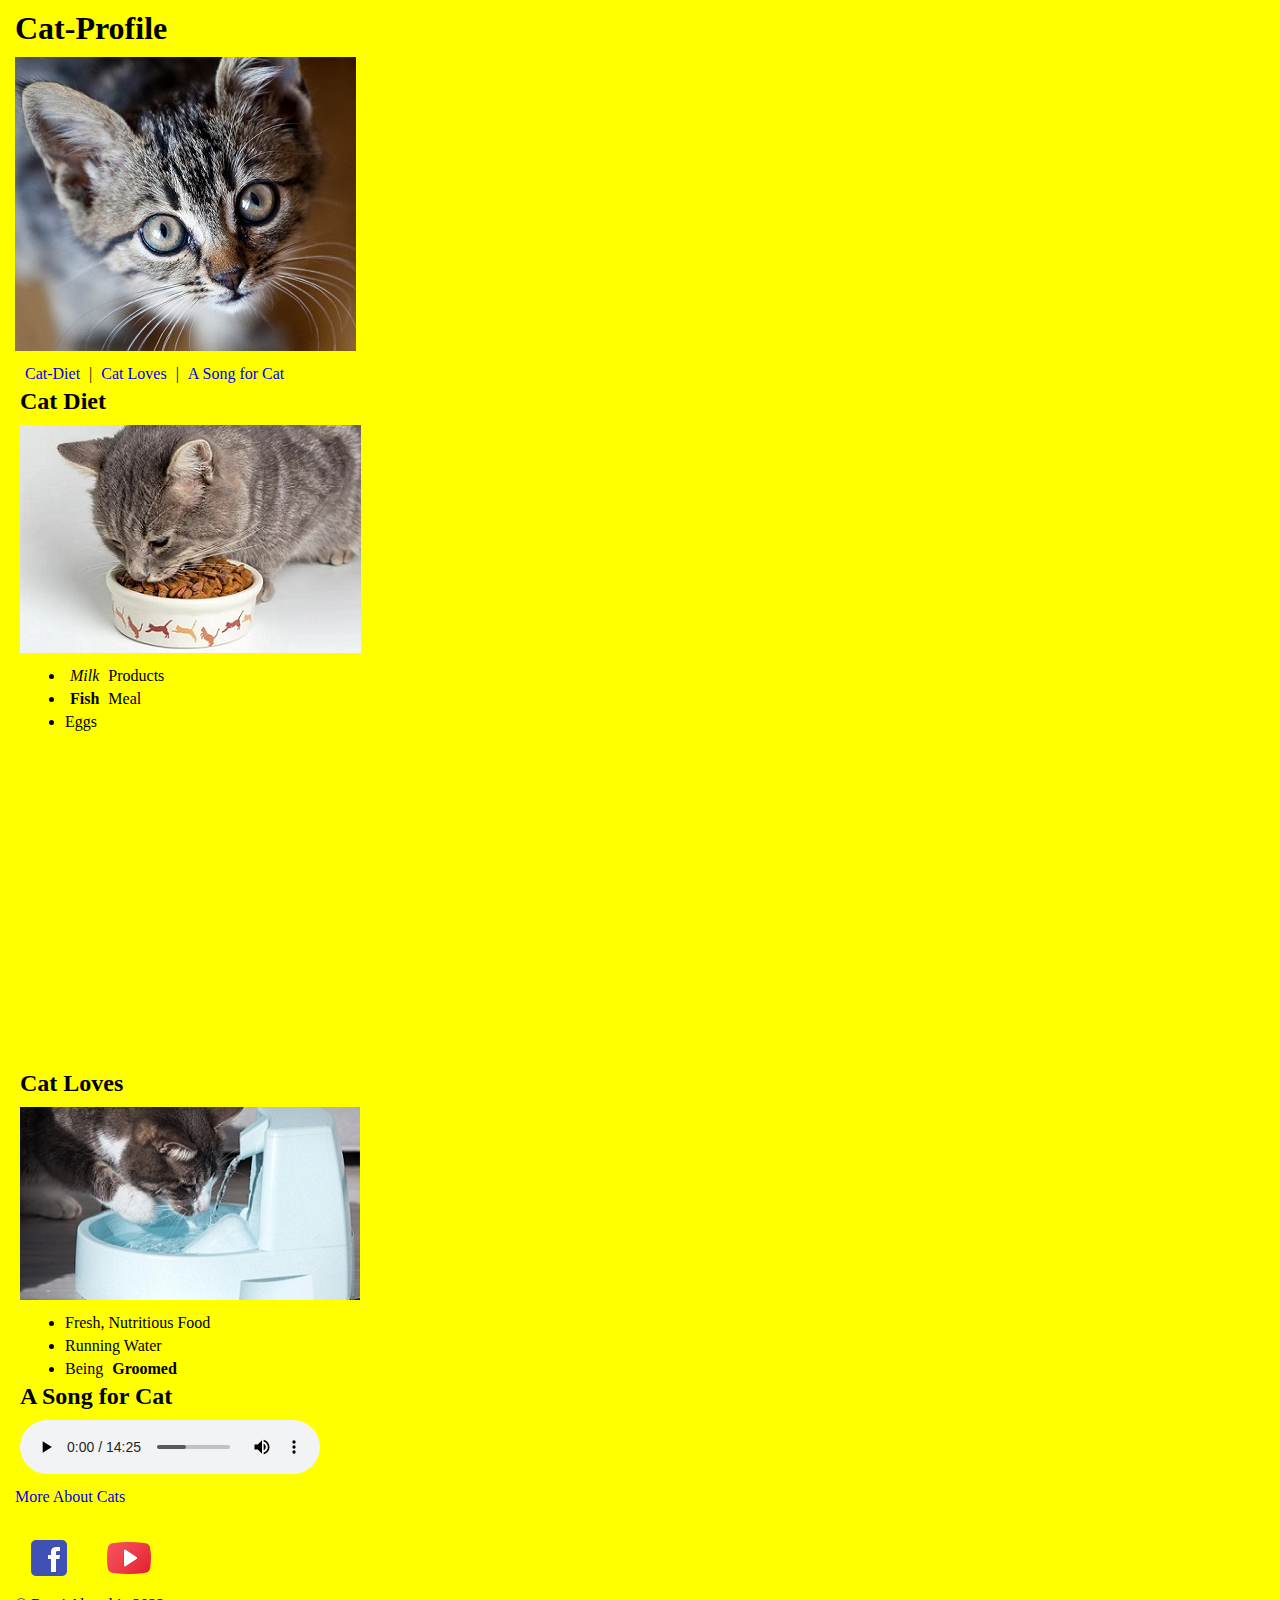
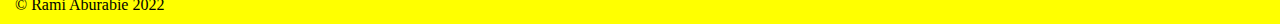
<file: 1. Web Development Fundamentals/1. Profile/index.html>
<!DOCTYPE html>
<html lang="en">
  <head>
    <meta charset="UTF-8" />
    <meta http-equiv="X-UA-Compatible" content="IE=edge" />
    <meta name="viewport" content="width=device-width, initial-scale=1.0" />
    <link rel="stylesheet" href="styles.css">
    <title>Cat-Profile</title>
  </head>
  <body style="background-color: yellow">
    <h1>Cat-Profile</h1>
    <img src="./images/cat.jpg" alt="image" />

    <!-- 1st section-->
    <section id="cat-diet">
      <nav>
        <a href="#cat-diet">Cat-Diet</a> | <a href="#cat-loves">Cat Loves</a> |
        <a href="#song">A Song for Cat</a>
      </nav>
      <h2>Cat Diet</h2>
      <img src="./images/cat-eating.jpg" alt="Cat-Water-Fountain" />
      <ul>
        <li><em>Milk</em> Products</li>
        <li><strong>Fish</strong> Meal</li>
        <li>Eggs</li>
      </ul>
      <iframe
        width="560"
        height="315"
        src="https://www.youtube.com/embed/GbWpNxsDbvM"
        title="YouTube video player"
        frameborder="0"
        allow="accelerometer; autoplay; clipboard-write; encrypted-media; gyroscope; picture-in-picture"
        allowfullscreen
      ></iframe>
    </section>

    <!-- 2nd section-->
    <section id="cat-loves">
      <h2>Cat Loves</h2>
      <img src="./images/Cat-Water-Fountain.jpg" alt="Cat-Water-Fountain" />
      <ul>
        <li>Fresh, Nutritious Food</li>
        <li>Running Water</li>
        <li>Being <strong> Groomed</strong></li>
      </ul>
    </section>

    <!-- 3rd section -->
    <section id="song">
      <h2>A Song for Cat</h2>
      <audio controls loop>
        <source src="./audio/Haydn_Cello_Concerto.mp3" type="audio/mp3" />
        <source src="./audio/Haydn_Cello_Concerto.ogg" type="audio/ogg" />
        <source
          src="http://www.hochmuth.com/mp3/Haydn_Cello_Concerto_D-1.mp3"
          type="audio/mp3"
        />
        Your browser does not support HTML5 audio. Here is
        <a href="./mp3s/Haydn_Cello_Concerto.mp3">a link to the audio</a>
        instead.
      </audio>
    </section>

    <a href="https://en.wikipedia.org/wiki/Cat">More About Cats</a>
    <br />
    <br />

    <!-- 4th section -->
    <section>
      <a href="http://facebook.com" target="_blank" rel="noopener noreferrer">
        <img src="./images/facebook.png" alt="facebook_icon" /> </a
      >&nbsp;
      <a href="http://youtube.com" target="_blank" rel="noopener noreferrer">
        <img src="./images/youtube.png" alt="youtube_icon" /> </a
      >&nbsp;
    </section>

    <footer>&copy; Rami Aburabie 2022</footer>
  </body>
</html>
</file>
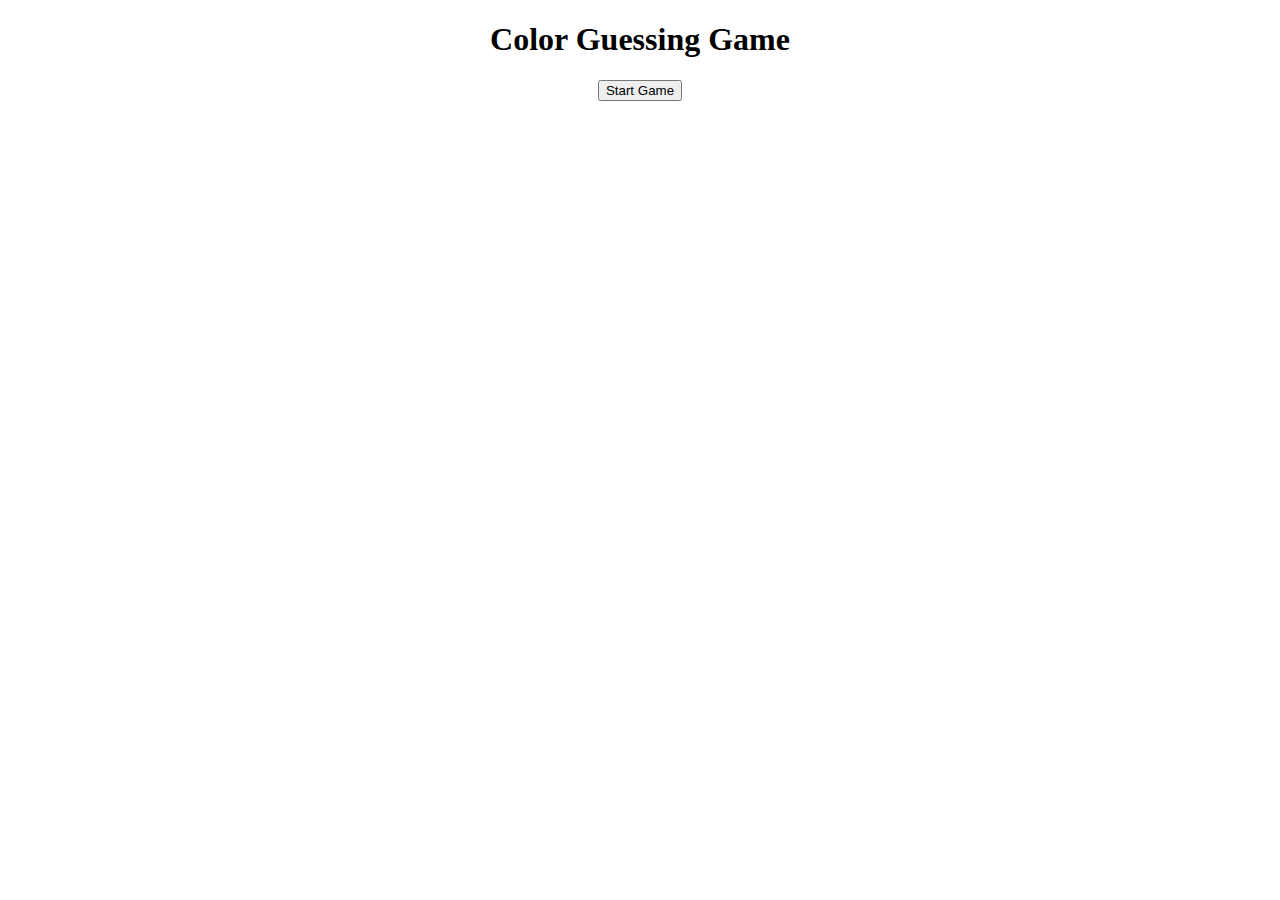
<file: 1. Web Development Fundamentals/3. Color Guessing Game/index.html>
<!DOCTYPE html>
<html lang="en">
  <head>
    <meta charset="UTF-8" />
    <meta http-equiv="X-UA-Compatible" content="IE=edge" />
    <meta name="viewport" content="width=device-width, initial-scale=1.0" />
    <title>Color Guess Game</title>

    <style>
      body {
        margin: 0;
        padding: 0;
        text-align: center;
      }
    </style>
  </head>
  <body>
    <h1>Color Guessing Game</h1>
    <button type="button" onclick="runGame()">Start Game</button>
    <!-- <video width="100%" height="100%" autoplay loop>
      <source src="./Colored_Pencil.mp4" type="video/mp4" />
      Your browser does not support the video tag.
    </video> -->

    <script>
      // Defining the 10 colors to choose from
      const COLORS_ARRAY = [
        "blue",
        "cyan",
        "gold",
        "gray",
        "green",
        "magenta",
        "orange",
        "red",
        "white",
        "yellow",
      ];
      // sort the colors alphabetically
      COLORS_ARRAY[2] = "silver";
      COLORS_ARRAY.sort();

      //   Defining the 1st function runGame()
      function runGame() {
        // Initializing variables
        let guess = "";
        let correct = false;
        let numTries = 0;
        document.body.style.background = "white";

        // The PC will choose one of the 10 colors
        const targetIndex = Math.floor(Math.random() * 10);
        let target = COLORS_ARRAY[targetIndex];
        console.log(target);

        // a loop so the user will guess the correct color
        do {
          let guess = prompt(
            "I'm thinking of one of these colors:\n\n" +
              COLORS_ARRAY.join(" | ") +
              "\n\nWhat color am I thinking of?\n"
          );

          //   if the user hits cancel, it will exit the game
          if (guess === null) {
            alert("The game was ended by you");
            return;
          }

          correct = checkGuess(guess.toLocaleLowerCase(), target, numTries);
          numTries++;
        } while (!correct);

        // alert congratulation the use guess the correct color
        // and change the color of the document body to the correct one
        alert(
          "congratulations!\n" + "you guessed it from " + numTries + " times"
        );
        document.body.style.background = target;
      }

      //   Defining the 2nd function checkGame(guess, target)
      function checkGuess(guess, target, numTries) {
        let correct = false;
        const sorryMsg = "Sorry your guess is not correct "; // Sorry Message
        const tryMsg = "Please try again\n"; // Try Again Message
        numTries++;
        // checks if the guessed color is one the the following:
        // 1. the guess is not recognized
        // 2. the guess is alphabetically is greater than the target color
        // 3. the guess is alphabetically is less than target color
        // 4. if none of these cases this means that the guess is correct

        if (!COLORS_ARRAY.includes(guess)) {
          alert(
            "Sorry this color not recognized\n" +
              "you have tried " +
              numTries +
              " times\n" +
              tryMsg
          );
        } else if (guess > target) {
          alert(
            sorryMsg +
              "and is alphabetically higher than target color\n" +
              "you have tried " +
              numTries +
              " times\n" +
              tryMsg
          );
        } else if (guess < target) {
          alert(
            sorryMsg +
              "and is alphabetically lower than target color\n" +
              "you have tried " +
              numTries +
              " times\n" +
              tryMsg
          );
        } else {
          correct = true;
        }
        return correct;
      }
    </script>
  </body>
</html>
</file>
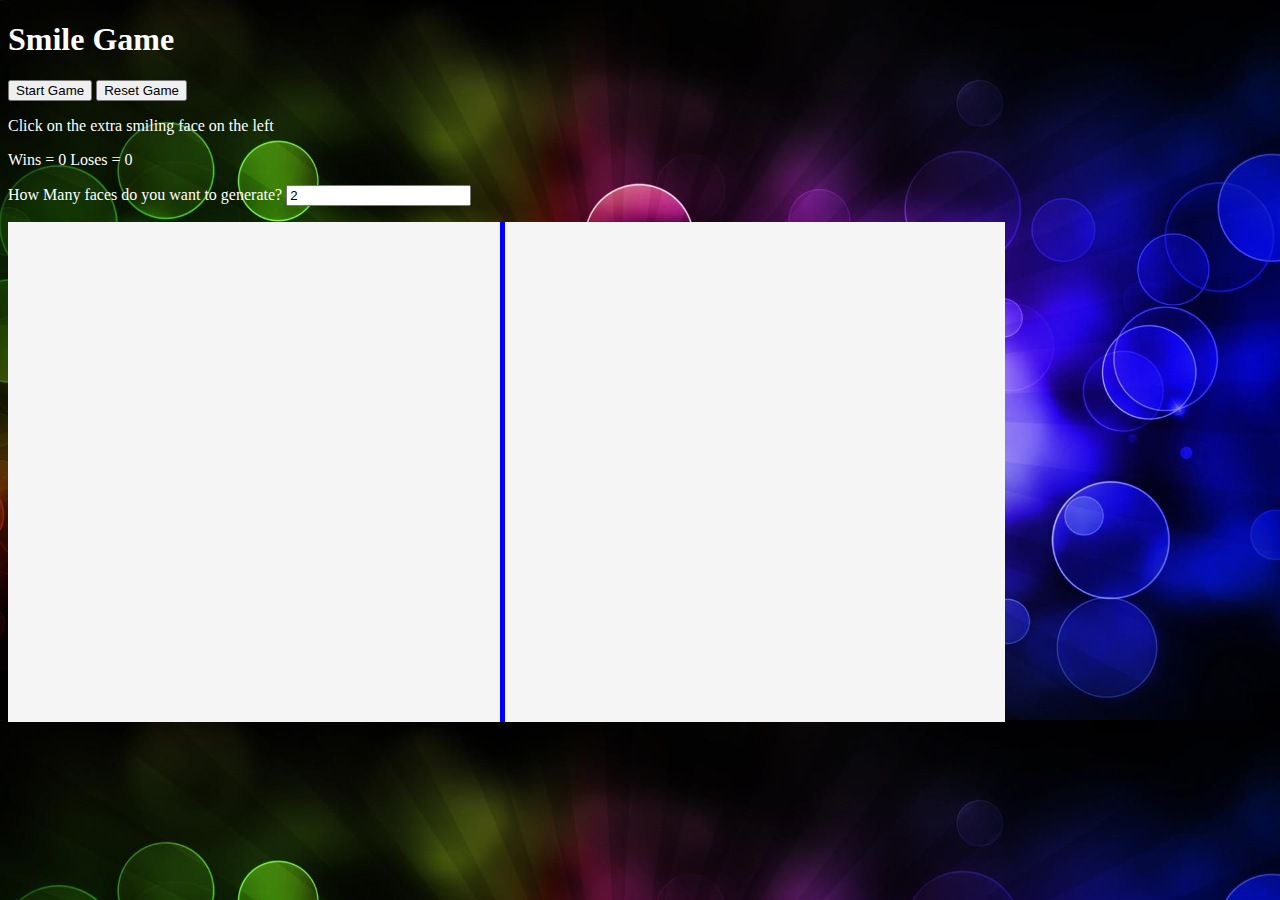
<file: 1. Web Development Fundamentals/4. Matching Game/index.html>
<!DOCTYPE html>
<html lang="en">
  <head>
    <meta charset="UTF-8" />
    <meta http-equiv="X-UA-Compatible" content="IE=edge" />
    <meta name="viewport" content="width=device-width, initial-scale=1.0" />
    <link rel="stylesheet" href="style.css" />
    <link rel="icon" href="./images/smile.ico" type="image/x-icon" />
    <title>Matching Game</title>
  </head>
  <body>
    <h1>Smile Game</h1>
    <!-- Button to start the game -->
    <button
      type="button"
      id="btn1"
      onclick="setNumberOfFaces();generateFaces()"
    >
      Start Game
    </button>
    <button type-="button" id="btn2" onclick="reset()">Reset Game</button>
    <p>Click on the extra smiling face on the left</p>
    Wins = <span id="wins"> </span> Loses = <span id="loses"> </span>

    <p>
      How Many faces do you want to generate?
      <input type="number" name="faces" id="faces" min="2" value="2" />
    </p>

    <!-- Main board game that consists of two divs -->
    <main id="board">
      <div id="leftSide"></div>
      <div id="rightSide"></div>
    </main>

    <!-- The javascript part describing the game logic -->
    <script>
      // Defining the variables
      let numberOfFaces = 0;
      let faces = 0;
      let theLeftSide = document.getElementById("leftSide");
      let theRightSide = document.getElementById("rightSide");
      let winScore = 0;
      let loseScore = 0;
      document.getElementById("wins").innerHTML = winScore;
      document.getElementById("loses").innerHTML = loseScore;
      let audio = new Audio("./audio/background-music.mp3");

      //   set number of faces
      function setNumberOfFaces() {
        faces = parseInt(document.getElementById("faces").value);
        numberOfFaces = faces;
        audio.play();
      }

      //   1st function generateFaces
      function generateFaces() {
        document.getElementById("btn1").disabled = true;
        document.getElementById("btn2").disabled = true;

        for (i = 1; i <= numberOfFaces; i++) {
          // random numbers to generate

          let randomTop = Math.floor(Math.random() * 400);
          let randomLeft = Math.floor(Math.random() * 400);
          let face = document.createElement("img");

          face.src = "./images/smile.png";
          face.style.top = randomTop + "px";
          face.style.left = randomLeft + "px";
          face.style.width = "100px";
          theLeftSide.appendChild(face);
        }

        let leftSideImages = theLeftSide.cloneNode(true);
        leftSideImages.removeChild(leftSideImages.lastChild);
        theRightSide.appendChild(leftSideImages);
        theLeftSide.lastChild.addEventListener("click", nextLevel);
        document.getElementById("board").addEventListener("click", gameOver);
      }

      //   2nd function nextLevel
      function nextLevel(clickEvent) {
        clickEvent.stopPropagation();
        winScore++;
        document.getElementById("wins").innerHTML = winScore;

        while (theLeftSide.firstChild) {
          theLeftSide.removeChild(theLeftSide.firstChild);
        }
        while (theRightSide.firstChild) {
          theRightSide.removeChild(theRightSide.firstChild);
        }

        numberOfFaces += faces;
        generateFaces();
        let audio = new Audio("./audio/win.mp3");
        audio.play();
      }

      //   3rd function gameOver
      function gameOver() {
        loseScore++;
        document.getElementById("loses").innerHTML = loseScore;

        let audio = new Audio("./audio/loose.mp3");
        audio.play();
        alert("you loose!");
        theLeftSide.lastChild.removeEventListener("click", nextLevel);
        document.getElementById("board").removeEventListener("click", gameOver);
        document.getElementById("btn1").disabled = false;
        document.getElementById("btn2").disabled = false;
        theLeftSide.innerHTML = "";
        theRightSide.innerHTML = "";
        numberOfFaces = faces;
      }

      function reset() {
        winScore = 0;
        loseScore = 0;
        document.getElementById("wins").innerHTML = winScore;
        document.getElementById("loses").innerHTML = loseScore;
      }
    </script>
  </body>
</html>
</file>
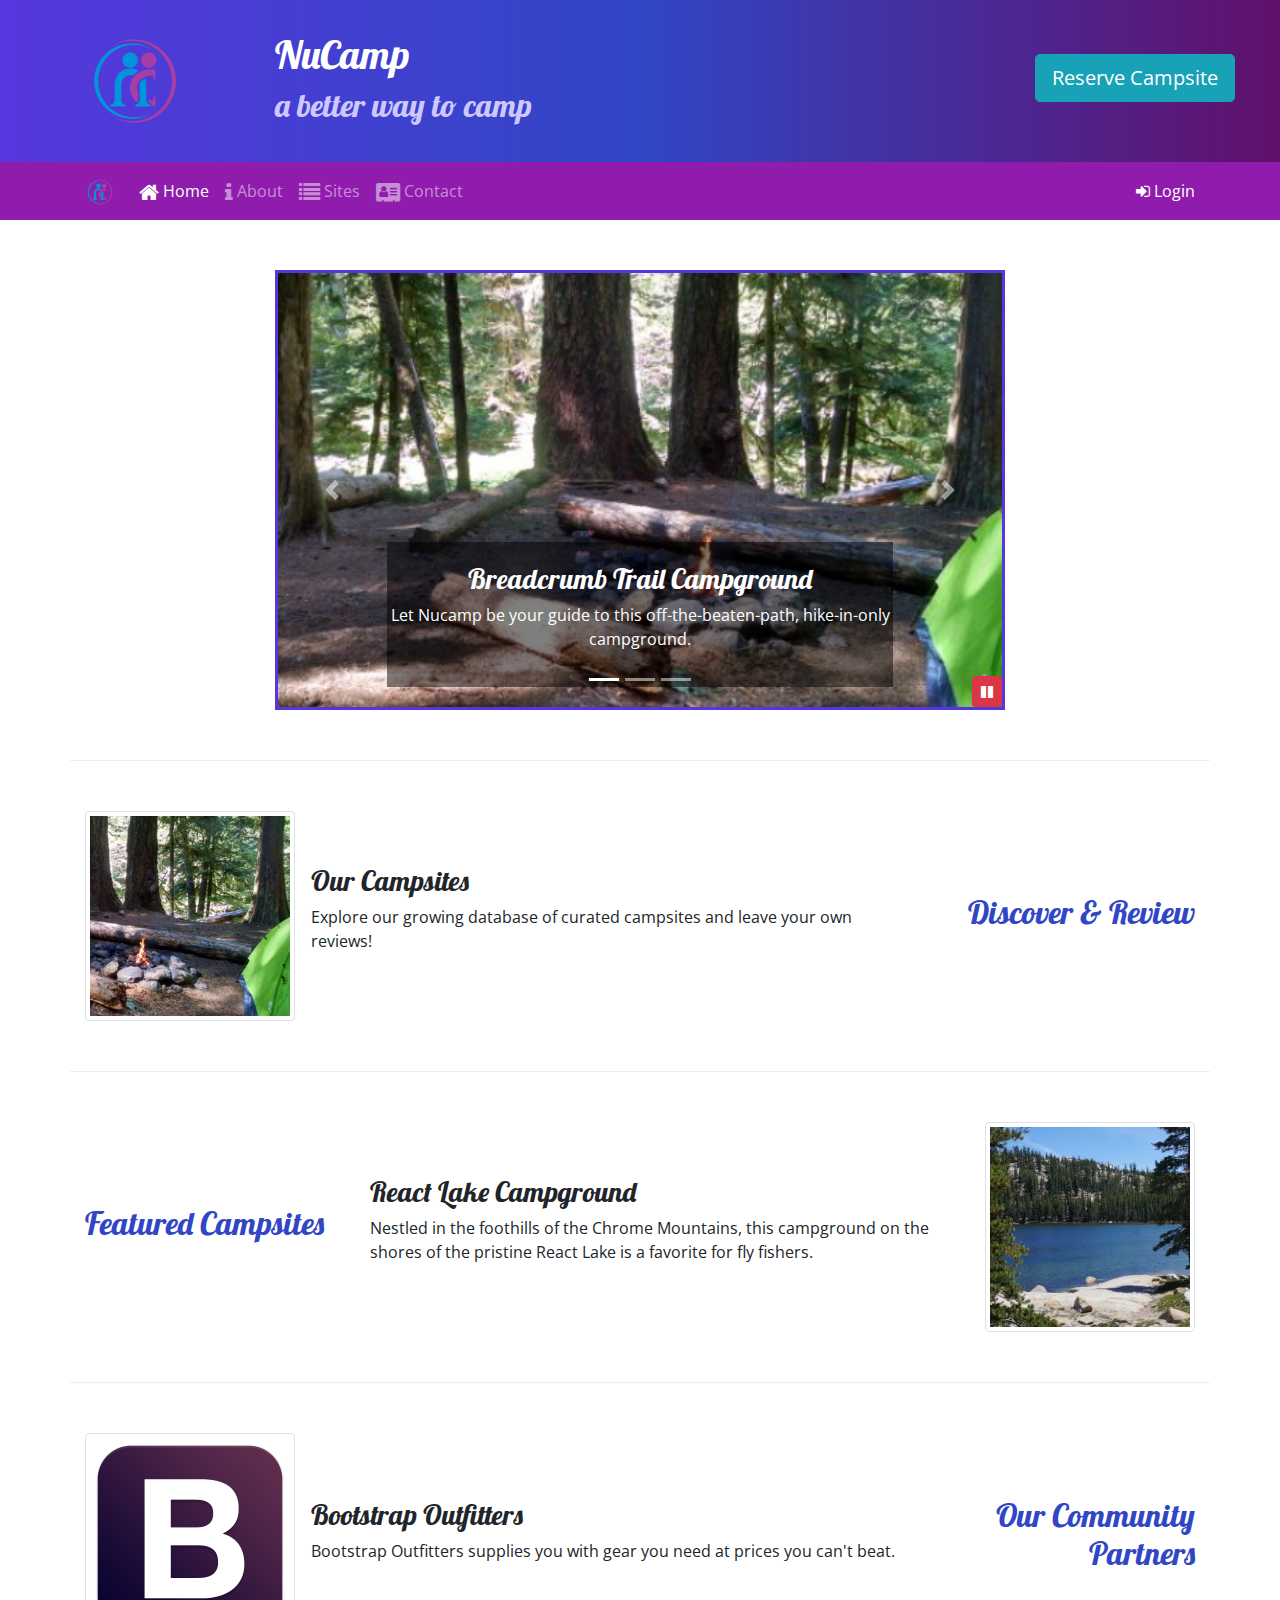
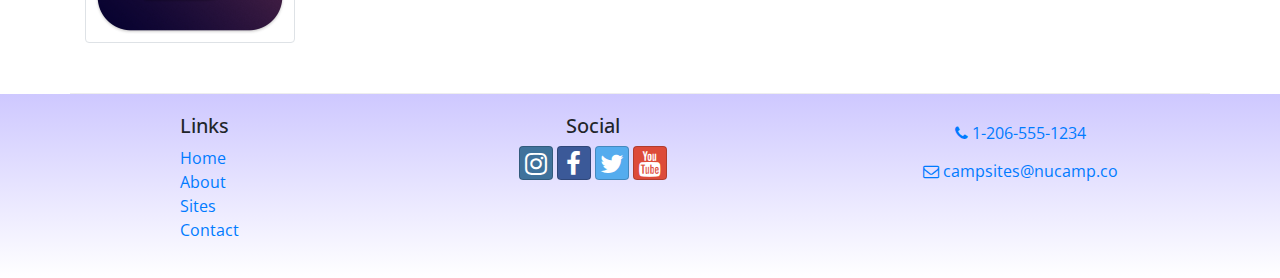
<file: 1. Web Development Fundamentals/5. Nucamp Site/index.html>
<!DOCTYPE html>
<html lang="en">
  <head>
    <meta charset="utf-8" />
    <meta name="viewport" content="width=device-width,initial-scale=1" />
    <link rel="stylesheet" href="css/main.css" />
    <link
      rel="stylesheet"
      href="https://fonts.googleapis.com/css?family=Lobster|Open+Sans"
    />
    <title>NuCamp: A Better Way To Camp</title>
  </head>
  <body>
    <header class="jumbotron jumbotron-fluid">
      <div class="container">
        <div class="row">
          <div class="col-4 col-sm-3 col-md-2 align-self-center">
            <img src="img/logo.png" class="img-fluid" />
          </div>
          <div class="col">
            <h1>NuCamp</h1>
            <h2>a better way to camp</h2>
          </div>
          <div class="col-md-4 col-xl-2 mt-4">
            <a
              id="reserveButton"
              role="button"
              class="btn btn-lg btn-info text-nowrap"
              >Reserve Campsite</a
            >
          </div>
        </div>
      </div>
    </header>
    <div id="reserveModal" class="modal fade" role="dialog">
      <div class="modal-dialog modal-lg" role="document">
        <div class="modal-content">
          <div class="modal-header">
            <h3 class="modal-title">Reserve a Campsite</h3>
            <button type="button" class="close" data-dismiss="modal">
              &times;
            </button>
          </div>
          <div class="modal-body">
            <div class="container-fluid">
              <form>
                <div class="form-group row">
                  <label for="numCampers" class="col-sm-6 col-form-label"
                    >Number of Campers</label
                  >
                  <div class="col">
                    <select
                      name="numCampers"
                      id="numCampers"
                      class="form-control"
                    >
                      <option selected="selected">Select...</option>
                      <option value="1">1</option>
                      <option value="2">2</option>
                      <option value="3">3</option>
                      <option value="4">4</option>
                      <option value="5">5</option>
                      <option value="6">6</option>
                    </select>
                  </div>
                </div>
                <div class="form-group row">
                  <label for="date" class="col-sm-6 col-form-label">Date</label>
                  <div class="col">
                    <input
                      type="date"
                      class="form-control"
                      id="date"
                      name="date"
                      placeholder="Date"
                    />
                  </div>
                </div>
                <div class="form-group row">
                  <label class="col-sm-6 col-form-label">Campsite Type</label>
                  <div
                    class="col-2 btn-group btn-group-toggle"
                    data-toggle="buttons"
                  >
                    <label class="btn btn-success active"
                      ><input
                        type="radio"
                        name="siteType"
                        id="siteTent"
                        value="tent"
                        autocomplete="off"
                        checked="checked"
                      />Tent</label
                    >
                    <label class="btn btn-primary"
                      ><input
                        type="radio"
                        name="siteType"
                        id="siteRV"
                        value="RV"
                        autocomplete="off"
                      />RV</label
                    >
                  </div>
                </div>
                <div class="form-group row">
                  <div class="col">
                    <button
                      type="button"
                      class="btn btn-secondary"
                      data-dismiss="modal"
                    >
                      Cancel
                    </button>
                    <button type="submit" class="btn btn-primary">
                      Search
                    </button>
                  </div>
                </div>
              </form>
            </div>
          </div>
        </div>
      </div>
    </div>
    <nav class="navbar navbar-expand-sm navbar-dark sticky-top">
      <div class="container">
        <a class="navbar-brand" href="#"
          ><img src="img/logo.png" height="30" width="30" /></a
        ><button
          class="navbar-toggler"
          type="button"
          data-toggle="collapse"
          data-target="#nucampNavbar"
        >
          <span class="navbar-toggler-icon"></span>
        </button>
        <div class="collapse navbar-collapse" id="nucampNavbar">
          <ul class="navbar-nav">
            <li class="nav-item active">
              <a class="nav-link" href="#"
                ><i class="fa fa-home fa-lg"></i> Home</a
              >
            </li>
            <li class="nav-item">
              <a class="nav-link" href="aboutus.html"
                ><i class="fa fa-info fa-lg"></i> About</a
              >
            </li>
            <li class="nav-item">
              <a class="nav-link" href="#"
                ><i class="fa fa-list fa-lg"></i> Sites</a
              >
            </li>
            <li class="nav-item">
              <a class="nav-link" href="contactus.html"
                ><i class="fa fa-address-card fa-lg"></i> Contact</a
              >
            </li>
          </ul>
          <span class="navbar-text ml-auto"
            ><a role="button" id="loginButton"
              ><i class="fa fa-sign-in"></i> Login</a
            ></span
          >
        </div>
      </div>
    </nav>
    <div id="loginModal" class="modal fade" role="dialog">
      <div class="modal-dialog" role="document">
        <div class="modal-content">
          <div class="modal-header">
            <h3 class="modal-title">Login</h3>
            <button type="button" class="close" data-dismiss="modal">
              &times;
            </button>
          </div>
          <div class="modal-body">
            <div class="container-fluid">
              <form>
                <div class="form-row">
                  <div class="form-group col-12">
                    <label class="sr-only" for="loginEmail"
                      >Email address</label
                    >
                    <input
                      type="email"
                      class="form-control form-control-sm"
                      id="loginEmail"
                      placeholder="Enter email"
                    />
                  </div>
                  <div class="form-group col-12">
                    <label class="sr-only" for="loginPassword">Password</label>
                    <input
                      type="password"
                      class="form-control form-control-sm"
                      id="loginPassword"
                      placeholder="Password"
                    />
                  </div>
                  <div class="col">
                    <div class="form-check">
                      <input class="form-check-input" type="checkbox" />
                      <label class="form-check-label">Remember me</label>
                    </div>
                  </div>
                </div>
                <div class="form-row">
                  <button
                    type="button"
                    class="btn btn-secondary btn-sm ml-auto"
                    data-dismiss="modal"
                  >
                    Cancel
                  </button>
                  <button type="submit" class="btn btn-primary btn-sm ml-1">
                    Sign in
                  </button>
                </div>
              </form>
            </div>
          </div>
        </div>
      </div>
    </div>
    <div class="container">
      <div class="row row-content">
        <div class="col-md-8 mx-auto">
          <div id="homeCarousel" class="carousel slide" data-ride="carousel">
            <ol class="carousel-indicators">
              <li
                data-target="#homeCarousel"
                data-slide-to="0"
                class="active"
              ></li>
              <li data-target="#homeCarousel" data-slide-to="1"></li>
              <li data-target="#homeCarousel" data-slide-to="2"></li>
            </ol>
            <div class="carousel-inner">
              <div class="carousel-item active">
                <img
                  class="d-block w-100"
                  src="img/breadcrumb-trail.jpg"
                  alt="Breadcrumb Trail Campground"
                />
                <div class="carousel-caption">
                  <h3>Breadcrumb Trail Campground</h3>
                  <p class="d-none d-sm-block">
                    Let Nucamp be your guide to this off-the-beaten-path,
                    hike-in-only campground.
                  </p>
                </div>
              </div>
              <div class="carousel-item">
                <img
                  class="d-block w-100"
                  src="img/react-lake.jpg"
                  alt="React Lake Campground"
                />
                <div class="carousel-caption">
                  <h3>React Lake Campground</h3>
                  <p class="d-none d-sm-block">
                    Nestled in the foothills of the Chrome Mountains, this
                    campground on the shores of the pristine React Lake is a
                    favorite for fly fishers.
                  </p>
                </div>
              </div>
              <div class="carousel-item">
                <img
                  class="d-block w-100"
                  src="img/chrome-river.jpg"
                  alt="Chrome River Campground"
                />
                <div class="carousel-caption">
                  <h3>Chrome River Campground</h3>
                  <p class="d-none d-sm-block">
                    Spend a few sunny days and starry nights beneath a canopy of
                    old-growth firs at this enchanting spot by the Chrome River.
                  </p>
                </div>
              </div>
            </div>
            <a
              class="carousel-control-prev"
              href="#homeCarousel"
              role="button"
              data-slide="prev"
              ><span class="carousel-control-prev-icon"></span>
              <span class="sr-only">Previous</span> </a
            ><a
              class="carousel-control-next"
              href="#homeCarousel"
              role="button"
              data-slide="next"
              ><span class="carousel-control-next-icon"></span>
              <span class="sr-only">Next</span> </a
            ><button class="btn btn-danger btn-sm" id="carouselButton">
              <i class="fa fa-pause"></i>
            </button>
          </div>
        </div>
      </div>
      <div class="row row-content align-items-center">
        <div class="col-sm-4 order-sm-last col-md-3">
          <h2 class="text-sm-right">Discover & Review</h2>
        </div>
        <div class="col">
          <div class="media">
            <img
              class="d-flex mr-3 img-thumbnail"
              src="img/breadcrumb-trail-thumb.jpg"
              alt="Breadcrumb Trail"
            />
            <div class="media-body align-self-center">
              <h3>Our Campsites</h3>
              <p class="d-none d-sm-block">
                Explore our growing database of curated campsites and leave your
                own reviews!
              </p>
            </div>
          </div>
        </div>
      </div>
      <div class="row row-content align-items-center">
        <div class="col-sm-4 col-md-3"><h2>Featured Campsites</h2></div>
        <div class="col">
          <div class="media">
            <div class="media-body align-self-center">
              <h3>React Lake Campground</h3>
              <p class="d-none d-sm-block">
                Nestled in the foothills of the Chrome Mountains, this
                campground on the shores of the pristine React Lake is a
                favorite for fly fishers.
              </p>
            </div>
            <img
              class="d-flex ml-3 img-thumbnail"
              src="img/react-lake-thumb.jpg"
              alt="React Lake"
            />
          </div>
        </div>
      </div>
      <div class="row row-content align-items-center">
        <div class="col-sm-4 order-sm-last col-md-3">
          <h2 class="text-sm-right">Our Community Partners</h2>
        </div>
        <div class="col">
          <div class="media">
            <img
              class="d-flex mr-3 img-thumbnail"
              src="img/bootstrap-thumb.png"
              alt="Bootstrap Outfitters"
            />
            <div class="media-body align-self-center">
              <h3>Bootstrap Outfitters</h3>
              <p class="d-none d-sm-block">
                Bootstrap Outfitters supplies you with gear you need at prices
                you can't beat.
              </p>
            </div>
          </div>
        </div>
      </div>
    </div>
    <footer class="site-footer">
      <div class="container">
        <div class="row">
          <div class="col-4 col-sm-2 offset-1">
            <h5>Links</h5>
            <ul class="list-unstyled">
              <li><a href="#">Home</a></li>
              <li><a href="aboutus.html">About</a></li>
              <li><a href="#">Sites</a></li>
              <li><a href="contactus.html">Contact</a></li>
            </ul>
          </div>
          <div class="col-6 col-sm-5 text-center">
            <h5>Social</h5>
            <a
              class="btn btn-social-icon btn-instagram"
              href="http://instagram.com/"
              ><i class="fa fa-instagram"></i
            ></a>
            <a
              class="btn btn-social-icon btn-facebook"
              href="http://facebook.com/"
              ><i class="fa fa-facebook"></i
            ></a>
            <a
              class="btn btn-social-icon btn-twitter"
              href="http://twitter.com/"
              ><i class="fa fa-twitter"></i
            ></a>
            <a class="btn btn-social-icon btn-google" href="http://youtube.com/"
              ><i class="fa fa-youtube"></i
            ></a>
          </div>
          <div class="col-sm-4 text-center">
            <a role="button" class="btn btn-link" href="tel:+12065551234"
              ><i class="fa fa-phone"></i> 1-206-555-1234</a
            ><br /><a
              role="button"
              class="btn btn-link"
              href="mailto:campsites@nucamp.co"
              ><i class="fa fa-envelope-o"></i> campsites@nucamp.co</a
            >
          </div>
        </div>
      </div>
    </footer>
    <script src="js/main.js"></script>
  </body>
</html>
</file>
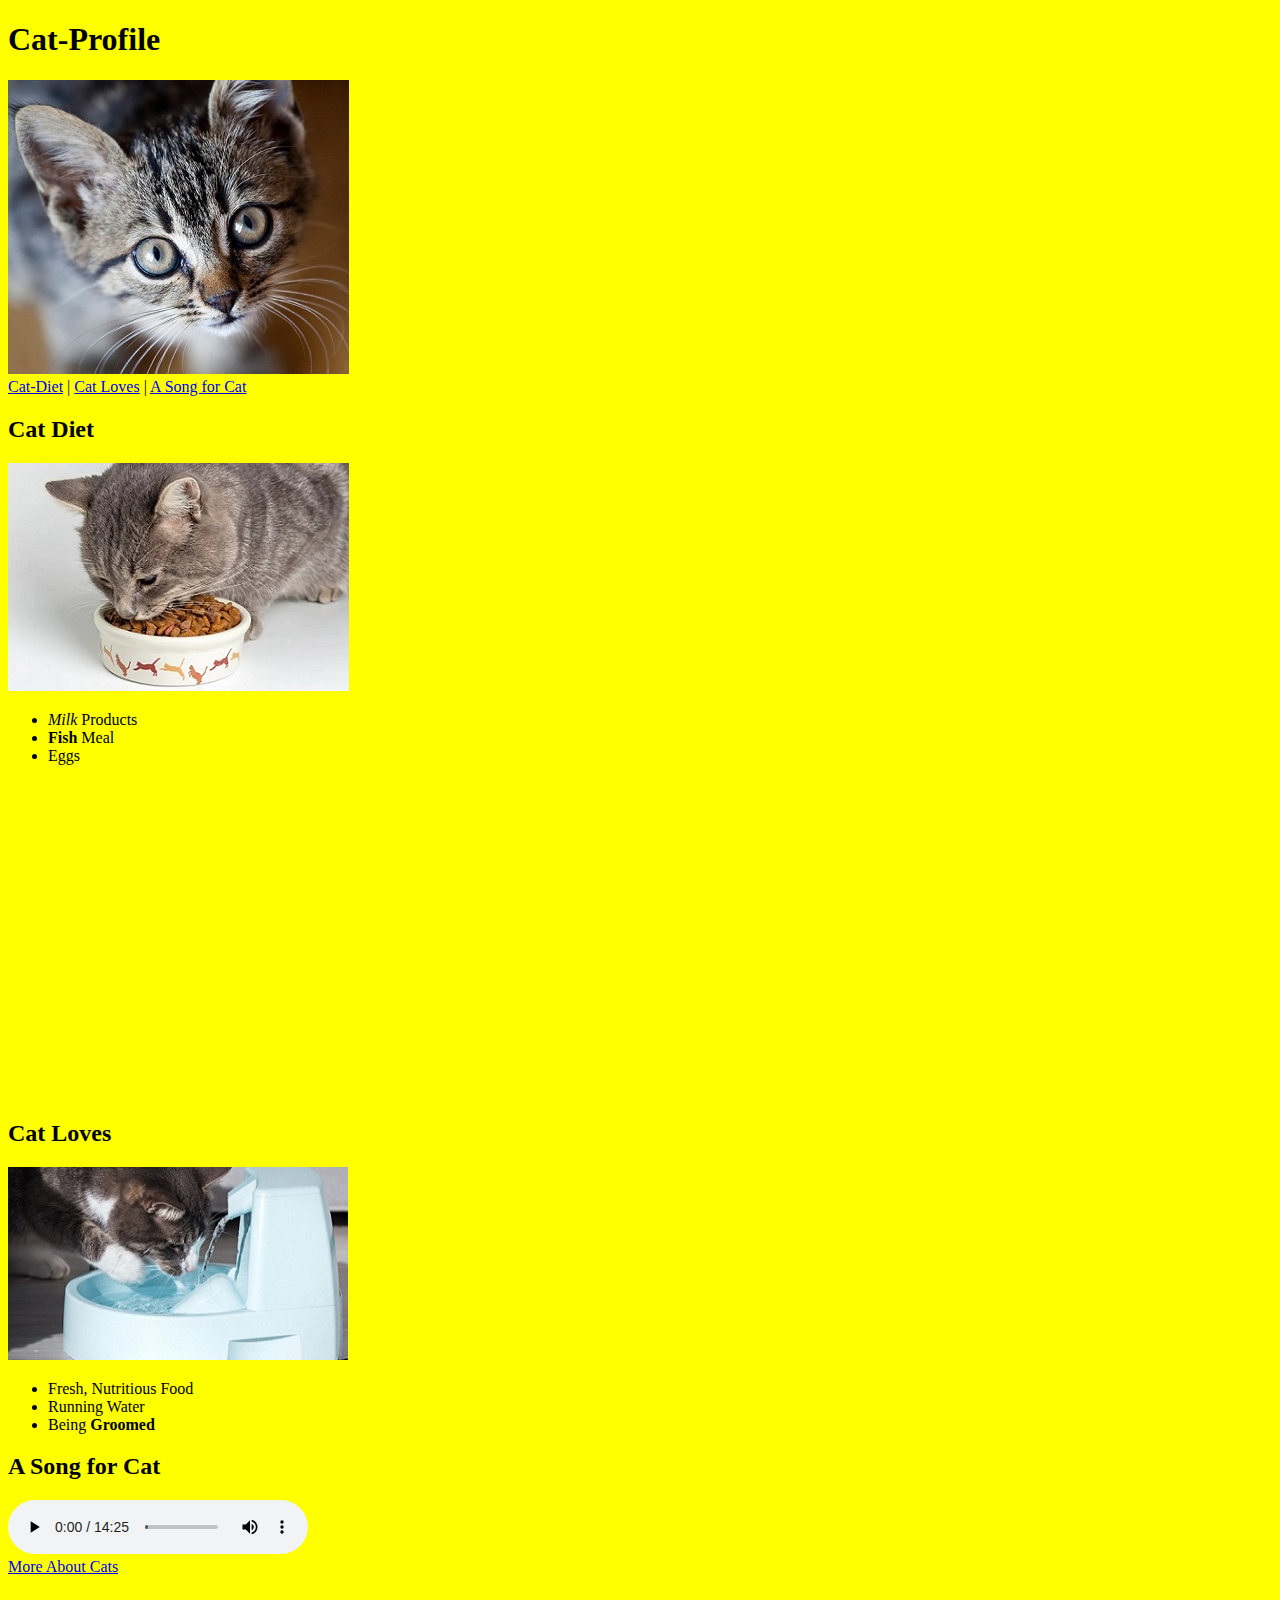
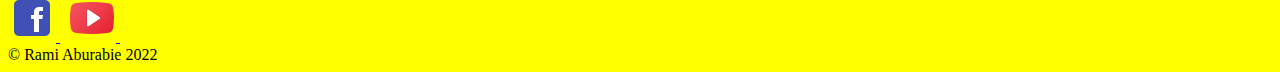
<file: 1. Web Development Fundamentals/1. Profile/profile.html>
<!DOCTYPE html>
<html lang="en">
  <head>
    <meta charset="UTF-8" />
    <meta http-equiv="X-UA-Compatible" content="IE=edge" />
    <meta name="viewport" content="width=device-width, initial-scale=1.0" />
    <title>Cat-Profile</title>
  </head>
  <body style="background-color: yellow">
    <h1>Cat-Profile</h1>
    <img src="./images/cat.jpg" alt="image" />

    <!-- 1st section-->
    <section id="cat-diet">
      <nav>
        <a href="#cat-diet">Cat-Diet</a> | <a href="#cat-loves">Cat Loves</a> |
        <a href="#song">A Song for Cat</a>
      </nav>
      <h2>Cat Diet</h2>
      <img src="./images/cat-eating.jpg" alt="Cat-Water-Fountain" />
      <ul>
        <li><em>Milk</em> Products</li>
        <li><strong>Fish</strong> Meal</li>
        <li>Eggs</li>
      </ul>
      <iframe
        width="560"
        height="315"
        src="https://www.youtube.com/embed/GbWpNxsDbvM"
        title="YouTube video player"
        frameborder="0"
        allow="accelerometer; autoplay; clipboard-write; encrypted-media; gyroscope; picture-in-picture"
        allowfullscreen
      ></iframe>
    </section>

    <!-- 2nd section-->
    <section id="cat-loves">
      <h2>Cat Loves</h2>
      <img src="./images/Cat-Water-Fountain.jpg" alt="Cat-Water-Fountain" />
      <ul>
        <li>Fresh, Nutritious Food</li>
        <li>Running Water</li>
        <li>Being <strong> Groomed</strong></li>
      </ul>
    </section>

    <!-- 3rd section -->
    <section id="song">
      <h2>A Song for Cat</h2>
      <audio controls loop>
        <source src="./audio/Haydn_Cello_Concerto.mp3" type="audio/mp3" />
        <source src="./audio/Haydn_Cello_Concerto.ogg" type="audio/ogg" />
        <source
          src="http://www.hochmuth.com/mp3/Haydn_Cello_Concerto_D-1.mp3"
          type="audio/mp3"
        />
        Your browser does not support HTML5 audio. Here is
        <a href="./mp3s/Haydn_Cello_Concerto.mp3">a link to the audio</a>
        instead.
      </audio>
    </section>

    <a href="https://en.wikipedia.org/wiki/Cat">More About Cats</a>
    <br />
    <br />

    <!-- 4th section -->
    <section>
      <a href="http://facebook.com" target="_blank" rel="noopener noreferrer">
        <img src="./images/facebook.png" alt="facebook_icon" /> </a
      >&nbsp;
      <a href="http://youtube.com" target="_blank" rel="noopener noreferrer">
        <img src="./images/youtube.png" alt="youtube_icon" /> </a
      >&nbsp;
    </section>

    <footer>&copy; Rami Aburabie 2022</footer>
  </body>
</html>
</file>
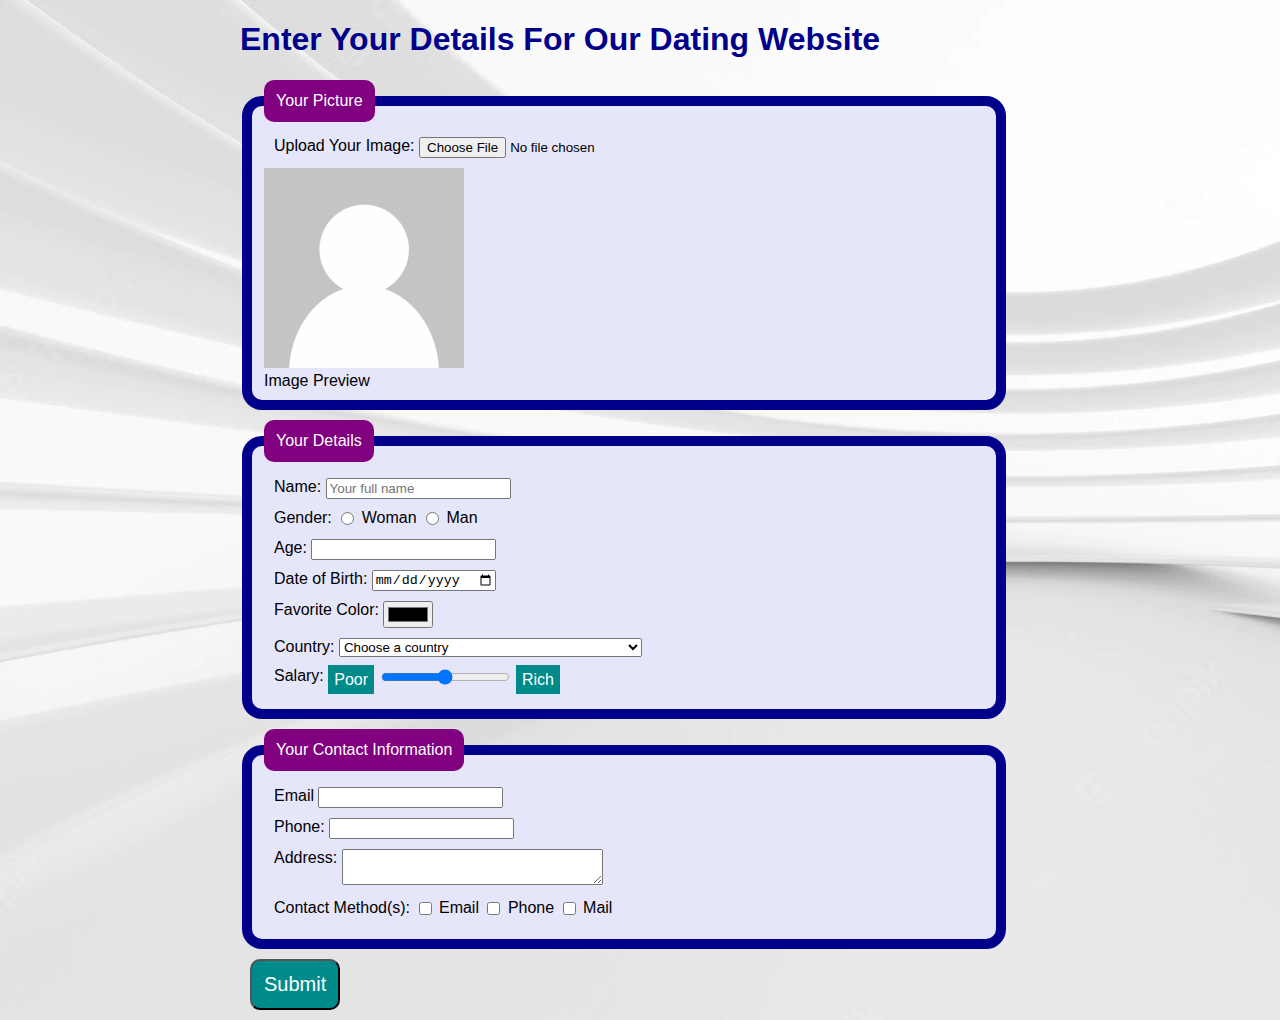
<file: 1. Web Development Fundamentals/2. Dating Website/datingform.html>
<!DOCTYPE html>
<html lang="en">
  <head>
    <meta charset="UTF-8" />
    <meta http-equiv="X-UA-Compatible" content="IE=edge" />
    <meta name="viewport" content="width=device-width, initial-scale=1.0" />
    <link rel="stylesheet" href="styles.css" />
    <link rel="icon" href="./wedding-ring.png" type="image/x-icon" />
    <title>Dating Website</title>
  </head>
  <body>
    <!-- Header -->
    <h1>Enter Your Details For Our Dating Website</h1>

    <!-- Form -->
    <form
      action="https://us-central1-nucamp-production.cloudfunctions.net/post/formdata"
      method="post"
      enctype="multipart/form-data"
    >
      <!-- 1st fieldset -->
      <fieldset>
        <!-- Upload Image  -->
        <legend>Your Picture</legend>
        <div>
          <label for="avatar">Upload Your Image:</label>
          <input type="file" id="avatar" name="avatar" required />
        </div>
        <img src="./no-face.png" alt="no-face-image" id="preview" width="200" />
        <p>Image Preview</p>
      </fieldset>

      <!-- 2nd fieldset -->
      <fieldset>
        <legend>Your Details</legend>
        <!-- Full Name -->
        <div>
          <label for="name">Name:</label>
          <input
            type="text"
            id="name"
            name="name"
            placeholder="Your full name"
            required
          />
        </div>

        <!-- Gender -->
        <div>
          <label>Gender:</label>
          <input type="radio" id="woman" name="gender" value="woman" required />
          <label for="woman">Woman</label>
          <input type="radio" id="man" name="gender" value="man" />
          <label for="man">Man</label>
        </div>

        <!-- Age -->
        <div>
          <label for="age">Age:</label>
          <input type="number" name="age" id="age" min="18" required />
        </div>

        <!-- Date of Birth -->
        <div>
          <label for="dob">Date of Birth:</label>
          <input type="date" name="dob" id="dob" />
        </div>

        <!-- Favorite Color -->
        <div>
          <label for="color">Favorite Color:</label>
          <input type="color" id="color" name="color" />
        </div>

        <!-- Country -->
        <div>
          <label for="country">Country:</label>
          <select name="country" id="country">
            <option>Choose a country</option>
            <option value="AF">Afghanistan</option>
            <option value="AX">Aland Islands</option>
            <option value="AL">Albania</option>
            <option value="DZ">Algeria</option>
            <option value="AS">American Samoa</option>
            <option value="AD">Andorra</option>
            <option value="AO">Angola</option>
            <option value="AI">Anguilla</option>
            <option value="AQ">Antarctica</option>
            <option value="AG">Antigua and Barbuda</option>
            <option value="AR">Argentina</option>
            <option value="AM">Armenia</option>
            <option value="AW">Aruba</option>
            <option value="AU">Australia</option>
            <option value="AT">Austria</option>
            <option value="AZ">Azerbaijan</option>
            <option value="BS">Bahamas</option>
            <option value="BH">Bahrain</option>
            <option value="BD">Bangladesh</option>
            <option value="BB">Barbados</option>
            <option value="BY">Belarus</option>
            <option value="BE">Belgium</option>
            <option value="BZ">Belize</option>
            <option value="BJ">Benin</option>
            <option value="BM">Bermuda</option>
            <option value="BT">Bhutan</option>
            <option value="BO">Bolivia</option>
            <option value="BQ">Bonaire, Sint Eustatius and Saba</option>
            <option value="BA">Bosnia and Herzegovina</option>
            <option value="BW">Botswana</option>
            <option value="BV">Bouvet Island</option>
            <option value="BR">Brazil</option>
            <option value="IO">British Indian Ocean Territory</option>
            <option value="BN">Brunei Darussalam</option>
            <option value="BG">Bulgaria</option>
            <option value="BF">Burkina Faso</option>
            <option value="BI">Burundi</option>
            <option value="KH">Cambodia</option>
            <option value="CM">Cameroon</option>
            <option value="CA">Canada</option>
            <option value="CV">Cape Verde</option>
            <option value="KY">Cayman Islands</option>
            <option value="CF">Central African Republic</option>
            <option value="TD">Chad</option>
            <option value="CL">Chile</option>
            <option value="CN">China</option>
            <option value="CX">Christmas Island</option>
            <option value="CC">Cocos (Keeling) Islands</option>
            <option value="CO">Colombia</option>
            <option value="KM">Comoros</option>
            <option value="CG">Congo</option>
            <option value="CD">Congo, Democratic Republic of the Congo</option>
            <option value="CK">Cook Islands</option>
            <option value="CR">Costa Rica</option>
            <option value="CI">Cote D'Ivoire</option>
            <option value="HR">Croatia</option>
            <option value="CU">Cuba</option>
            <option value="CW">Curacao</option>
            <option value="CY">Cyprus</option>
            <option value="CZ">Czech Republic</option>
            <option value="DK">Denmark</option>
            <option value="DJ">Djibouti</option>
            <option value="DM">Dominica</option>
            <option value="DO">Dominican Republic</option>
            <option value="EC">Ecuador</option>
            <option value="EG">Egypt</option>
            <option value="SV">El Salvador</option>
            <option value="GQ">Equatorial Guinea</option>
            <option value="ER">Eritrea</option>
            <option value="EE">Estonia</option>
            <option value="ET">Ethiopia</option>
            <option value="FK">Falkland Islands (Malvinas)</option>
            <option value="FO">Faroe Islands</option>
            <option value="FJ">Fiji</option>
            <option value="FI">Finland</option>
            <option value="FR">France</option>
            <option value="GF">French Guiana</option>
            <option value="PF">French Polynesia</option>
            <option value="TF">French Southern Territories</option>
            <option value="GA">Gabon</option>
            <option value="GM">Gambia</option>
            <option value="GE">Georgia</option>
            <option value="DE">Germany</option>
            <option value="GH">Ghana</option>
            <option value="GI">Gibraltar</option>
            <option value="GR">Greece</option>
            <option value="GL">Greenland</option>
            <option value="GD">Grenada</option>
            <option value="GP">Guadeloupe</option>
            <option value="GU">Guam</option>
            <option value="GT">Guatemala</option>
            <option value="GG">Guernsey</option>
            <option value="GN">Guinea</option>
            <option value="GW">Guinea-Bissau</option>
            <option value="GY">Guyana</option>
            <option value="HT">Haiti</option>
            <option value="HM">Heard Island and Mcdonald Islands</option>
            <option value="VA">Holy See (Vatican City State)</option>
            <option value="HN">Honduras</option>
            <option value="HK">Hong Kong</option>
            <option value="HU">Hungary</option>
            <option value="IS">Iceland</option>
            <option value="IN">India</option>
            <option value="ID">Indonesia</option>
            <option value="IR">Iran, Islamic Republic of</option>
            <option value="IQ">Iraq</option>
            <option value="IE">Ireland</option>
            <option value="IM">Isle of Man</option>
            <option value="IL">Israel</option>
            <option value="IT">Italy</option>
            <option value="JM">Jamaica</option>
            <option value="JP">Japan</option>
            <option value="JE">Jersey</option>
            <option value="JO">Jordan</option>
            <option value="KZ">Kazakhstan</option>
            <option value="KE">Kenya</option>
            <option value="KI">Kiribati</option>
            <option value="KP">Korea, Democratic People's Republic of</option>
            <option value="KR">Korea, Republic of</option>
            <option value="XK">Kosovo</option>
            <option value="KW">Kuwait</option>
            <option value="KG">Kyrgyzstan</option>
            <option value="LA">Lao People's Democratic Republic</option>
            <option value="LV">Latvia</option>
            <option value="LB">Lebanon</option>
            <option value="LS">Lesotho</option>
            <option value="LR">Liberia</option>
            <option value="LY">Libyan Arab Jamahiriya</option>
            <option value="LI">Liechtenstein</option>
            <option value="LT">Lithuania</option>
            <option value="LU">Luxembourg</option>
            <option value="MO">Macao</option>
            <option value="MK">
              Macedonia, the Former Yugoslav Republic of
            </option>
            <option value="MG">Madagascar</option>
            <option value="MW">Malawi</option>
            <option value="MY">Malaysia</option>
            <option value="MV">Maldives</option>
            <option value="ML">Mali</option>
            <option value="MT">Malta</option>
            <option value="MH">Marshall Islands</option>
            <option value="MQ">Martinique</option>
            <option value="MR">Mauritania</option>
            <option value="MU">Mauritius</option>
            <option value="YT">Mayotte</option>
            <option value="MX">Mexico</option>
            <option value="FM">Micronesia, Federated States of</option>
            <option value="MD">Moldova, Republic of</option>
            <option value="MC">Monaco</option>
            <option value="MN">Mongolia</option>
            <option value="ME">Montenegro</option>
            <option value="MS">Montserrat</option>
            <option value="MA">Morocco</option>
            <option value="MZ">Mozambique</option>
            <option value="MM">Myanmar</option>
            <option value="NA">Namibia</option>
            <option value="NR">Nauru</option>
            <option value="NP">Nepal</option>
            <option value="NL">Netherlands</option>
            <option value="AN">Netherlands Antilles</option>
            <option value="NC">New Caledonia</option>
            <option value="NZ">New Zealand</option>
            <option value="NI">Nicaragua</option>
            <option value="NE">Niger</option>
            <option value="NG">Nigeria</option>
            <option value="NU">Niue</option>
            <option value="NF">Norfolk Island</option>
            <option value="MP">Northern Mariana Islands</option>
            <option value="NO">Norway</option>
            <option value="OM">Oman</option>
            <option value="PK">Pakistan</option>
            <option value="PW">Palau</option>
            <option value="PS">Palestinian Territory, Occupied</option>
            <option value="PA">Panama</option>
            <option value="PG">Papua New Guinea</option>
            <option value="PY">Paraguay</option>
            <option value="PE">Peru</option>
            <option value="PH">Philippines</option>
            <option value="PN">Pitcairn</option>
            <option value="PL">Poland</option>
            <option value="PT">Portugal</option>
            <option value="PR">Puerto Rico</option>
            <option value="QA">Qatar</option>
            <option value="RE">Reunion</option>
            <option value="RO">Romania</option>
            <option value="RU">Russian Federation</option>
            <option value="RW">Rwanda</option>
            <option value="BL">Saint Barthelemy</option>
            <option value="SH">Saint Helena</option>
            <option value="KN">Saint Kitts and Nevis</option>
            <option value="LC">Saint Lucia</option>
            <option value="MF">Saint Martin</option>
            <option value="PM">Saint Pierre and Miquelon</option>
            <option value="VC">Saint Vincent and the Grenadines</option>
            <option value="WS">Samoa</option>
            <option value="SM">San Marino</option>
            <option value="ST">Sao Tome and Principe</option>
            <option value="SA">Saudi Arabia</option>
            <option value="SN">Senegal</option>
            <option value="RS">Serbia</option>
            <option value="CS">Serbia and Montenegro</option>
            <option value="SC">Seychelles</option>
            <option value="SL">Sierra Leone</option>
            <option value="SG">Singapore</option>
            <option value="SX">Sint Maarten</option>
            <option value="SK">Slovakia</option>
            <option value="SI">Slovenia</option>
            <option value="SB">Solomon Islands</option>
            <option value="SO">Somalia</option>
            <option value="ZA">South Africa</option>
            <option value="GS">
              South Georgia and the South Sandwich Islands
            </option>
            <option value="SS">South Sudan</option>
            <option value="ES">Spain</option>
            <option value="LK">Sri Lanka</option>
            <option value="SD">Sudan</option>
            <option value="SR">Suriname</option>
            <option value="SJ">Svalbard and Jan Mayen</option>
            <option value="SZ">Swaziland</option>
            <option value="SE">Sweden</option>
            <option value="CH">Switzerland</option>
            <option value="SY">Syrian Arab Republic</option>
            <option value="TW">Taiwan, Province of China</option>
            <option value="TJ">Tajikistan</option>
            <option value="TZ">Tanzania, United Republic of</option>
            <option value="TH">Thailand</option>
            <option value="TL">Timor-Leste</option>
            <option value="TG">Togo</option>
            <option value="TK">Tokelau</option>
            <option value="TO">Tonga</option>
            <option value="TT">Trinidad and Tobago</option>
            <option value="TN">Tunisia</option>
            <option value="TR">Turkey</option>
            <option value="TM">Turkmenistan</option>
            <option value="TC">Turks and Caicos Islands</option>
            <option value="TV">Tuvalu</option>
            <option value="UG">Uganda</option>
            <option value="UA">Ukraine</option>
            <option value="AE">United Arab Emirates</option>
            <option value="GB">United Kingdom</option>
            <option value="US">United States</option>
            <option value="UM">United States Minor Outlying Islands</option>
            <option value="UY">Uruguay</option>
            <option value="UZ">Uzbekistan</option>
            <option value="VU">Vanuatu</option>
            <option value="VE">Venezuela</option>
            <option value="VN">Viet Nam</option>
            <option value="VG">Virgin Islands, British</option>
            <option value="VI">Virgin Islands, U.s.</option>
            <option value="WF">Wallis and Futuna</option>
            <option value="EH">Western Sahara</option>
            <option value="YE">Yemen</option>
            <option value="ZM">Zambia</option>
            <option value="ZW">Zimbabwe</option>
          </select>
        </div>

        <!-- Salary -->
        <div>
          <label for="salary">Salary:</label>
          <span class="range-caption">Poor</span>
          <input
            type="range"
            name="salary"
            id="salary"
            min="0"
            max="100"
            value="50"
          />
          <span class="range-caption">Rich</span>
        </div>
      </fieldset>

      <!-- 3rd fieldset -->
      <fieldset>
        <legend>Your Contact Information</legend>

        <!-- Email -->
        <div>
          <label for="email">Email</label>
          <input type="email" name="email" id="email" required />
        </div>

        <!-- Phone -->
        <div>
          <label for="phone">Phone:</label>
          <input type="tel" id="phone" name="phone" />
        </div>
        <!-- Address -->
        <div>
          <label for="address">Address:</label>
          <textarea name="address" id="address" cols="30"></textarea>
        </div>
        <!-- Contact Method -->
        <div>
          <label>Contact Method(s):</label>
          <input
            type="checkbox"
            name="contact"
            id="emailCheckbox"
            value="email"
          />
          <label for="emailCheckbox">Email</label>

          <input
            type="checkbox"
            name="contact"
            id="phoneCheckbox"
            value="phone"
          />
          <label for="phoneCheckbox">Phone</label>

          <input
            type="checkbox"
            name="contact"
            id="mailCheckbox"
            value="mail"
          />
          <label for="mailCheckbox">Mail</label>
        </div>
      </fieldset>

      <!-- Submit -->
      <div>
        <input type="submit" value="Submit" />
      </div>
    </form>

    <script src="https://url.nucamp.co/datingjs"></script>
  </body>
</html>
</file>
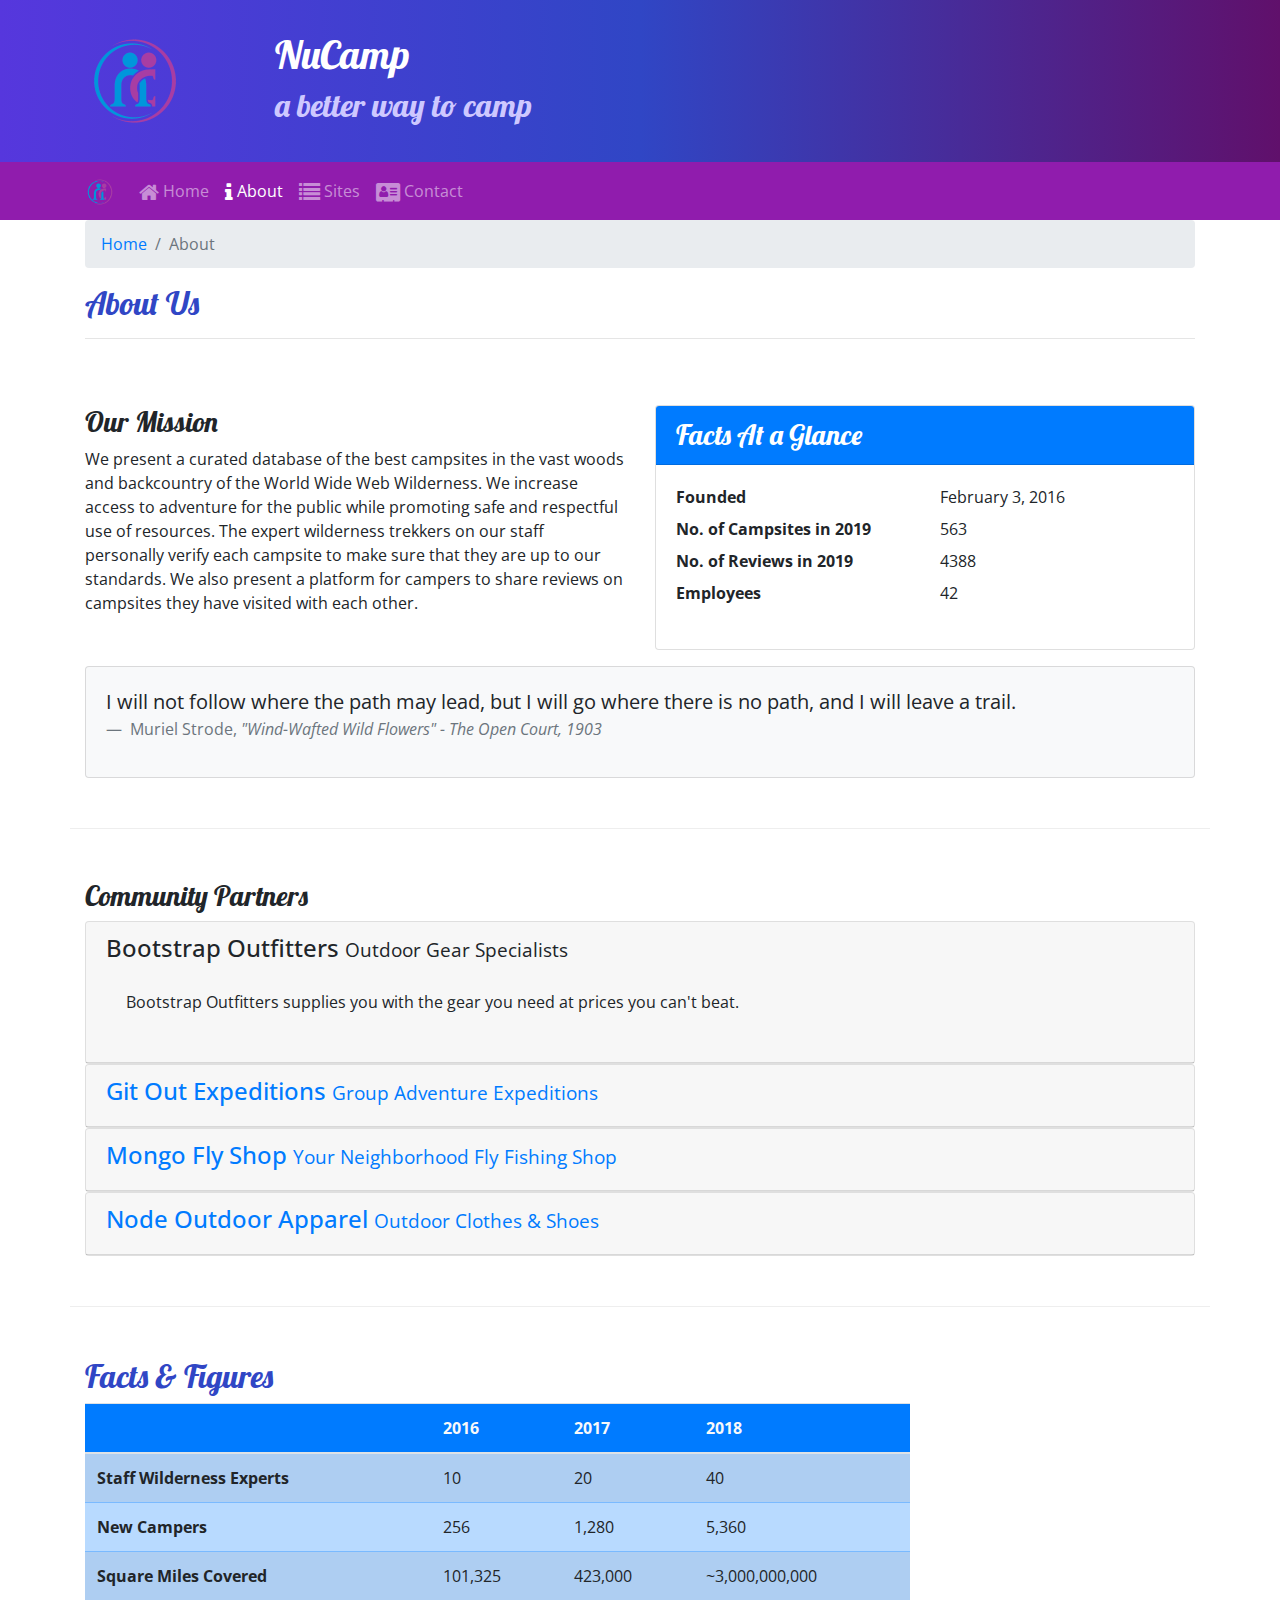
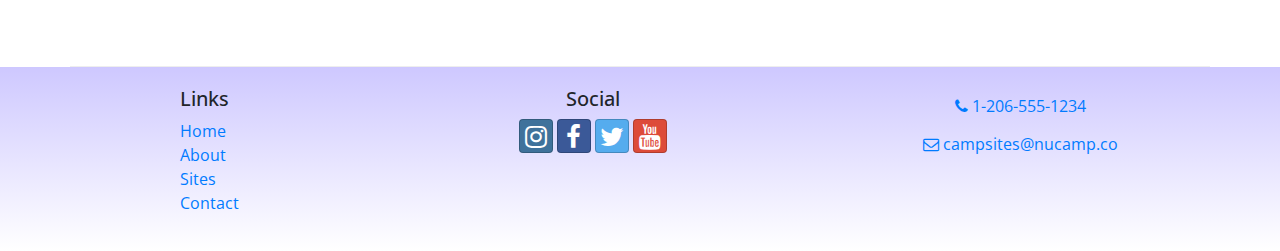
<file: 1. Web Development Fundamentals/5. Nucamp Site/aboutus.html>
<!DOCTYPE html>
<html lang="en">
  <head>
    <meta charset="utf-8" />
    <meta name="viewport" content="width=device-width,initial-scale=1" />
    <link rel="stylesheet" href="css/main.css" />
    <link
      rel="stylesheet"
      href="https://fonts.googleapis.com/css?family=Lobster|Open+Sans"
    />
    <title>NuCamp: A Better Way To Camp</title>
  </head>
  <body>
    <header class="jumbotron jumbotron-fluid">
      <div class="container">
        <div class="row">
          <div class="col-4 col-sm-3 col-md-2 align-self-center">
            <a href="index.html"
              ><img src="img/logo.png" class="img-fluid"
            /></a>
          </div>
          <div class="col">
            <h1>NuCamp</h1>
            <h2>a better way to camp</h2>
          </div>
        </div>
      </div>
    </header>
    <nav class="navbar navbar-expand-sm navbar-dark sticky-top">
      <div class="container">
        <a class="navbar-brand" href="index.html"
          ><img src="img/logo.png" height="30" width="30" /></a
        ><button
          class="navbar-toggler"
          type="button"
          data-toggle="collapse"
          data-target="#nucampNavbar"
        >
          <span class="navbar-toggler-icon"></span>
        </button>
        <div class="collapse navbar-collapse" id="nucampNavbar">
          <ul class="navbar-nav">
            <li class="nav-item">
              <a class="nav-link" href="index.html"
                ><i class="fa fa-home fa-lg"></i> Home</a
              >
            </li>
            <li class="nav-item active">
              <a class="nav-link" href="#"
                ><i class="fa fa-info fa-lg"></i> About</a
              >
            </li>
            <li class="nav-item">
              <a class="nav-link" href="#"
                ><i class="fa fa-list fa-lg"></i> Sites</a
              >
            </li>
            <li class="nav-item">
              <a class="nav-link" href="contactus.html"
                ><i class="fa fa-address-card fa-lg"></i> Contact</a
              >
            </li>
          </ul>
        </div>
      </div>
    </nav>
    <div class="container">
      <div class="row">
        <div class="col">
          <ol class="breadcrumb">
            <li class="breadcrumb-item"><a href="index.html">Home</a></li>
            <li class="breadcrumb-item active">About</li>
          </ol>
          <h2>About Us</h2>
          <hr />
        </div>
      </div>
      <div class="row row-content">
        <div class="col-sm-6">
          <h3>Our Mission</h3>
          <p>
            We present a curated database of the best campsites in the vast
            woods and backcountry of the World Wide Web Wilderness. We increase
            access to adventure for the public while promoting safe and
            respectful use of resources. The expert wilderness trekkers on our
            staff personally verify each campsite to make sure that they are up
            to our standards. We also present a platform for campers to share
            reviews on campsites they have visited with each other.
          </p>
        </div>
        <div class="col-sm-6">
          <div class="card">
            <h3 class="card-header bg-primary text-white">Facts At a Glance</h3>
            <div class="card-body">
              <dl class="row">
                <dt class="col-6">Founded</dt>
                <dd class="col-6">February 3, 2016</dd>
                <dt class="col-6">No. of Campsites in 2019</dt>
                <dd class="col-6">563</dd>
                <dt class="col-6">No. of Reviews in 2019</dt>
                <dd class="col-6">4388</dd>
                <dt class="col-6">Employees</dt>
                <dd class="col-6">42</dd>
              </dl>
            </div>
          </div>
        </div>
        <div class="col">
          <div class="card bg-light mt-3">
            <blockquote class="blockquote card-body">
              <p class="mb-0">
                I will not follow where the path may lead, but I will go where
                there is no path, and I will leave a trail.
              </p>
              <footer class="blockquote-footer">
                Muriel Strode,
                <cite title="Source Title"
                  >"Wind-Wafted Wild Flowers" - The Open Court, 1903</cite
                >
              </footer>
            </blockquote>
          </div>
        </div>
      </div>
      <div class="row row-content">
        <div class="col">
          <h3>Community Partners</h3>
          <div id="accordion">
            <div class="card">
              <div role="tab" class="card-header">
                <h4>
                  <a data-toggle="collapse" data-target="#bootstrap"
                    >Bootstrap Outfitters
                    <small>Outdoor Gear Specialists</small></a
                  >
                </h4>
                <div
                  class="collapse show"
                  id="bootstrap"
                  data-parent="#accordion"
                >
                  <div class="card-body">
                    <p class="d-none d-sm-block">
                      Bootstrap Outfitters supplies you with the gear you need
                      at prices you can't beat.
                    </p>
                  </div>
                </div>
              </div>
            </div>
            <div class="card">
              <div role="tab" class="card-header">
                <h4>
                  <a class="collapsed" data-toggle="collapse" data-target="#git"
                    >Git Out Expeditions
                    <small>Group Adventure Expeditions</small></a
                  >
                </h4>
                <div class="collapse" id="git" data-parent="#accordion">
                  <div class="card-body">
                    <p class="d-none d-sm-block">
                      Join Git Out Expeditions to explore new horizons with a
                      group of other adventurers!
                    </p>
                  </div>
                </div>
              </div>
            </div>
            <div class="card">
              <div role="tab" class="card-header">
                <h4>
                  <a
                    class="collapsed"
                    data-toggle="collapse"
                    data-target="#mongo"
                    >Mongo Fly Shop
                    <small>Your Neighborhood Fly Fishing Shop</small></a
                  >
                </h4>
                <div class="collapse" id="mongo" data-parent="#accordion">
                  <div class="card-body">
                    <p class="d-none d-sm-block">
                      Need a new fishing pole, a tacklebox, or flies of all
                      kinds? Stop by Mongo Fly Shop.
                    </p>
                  </div>
                </div>
              </div>
            </div>
            <div class="card">
              <div role="tab" class="card-header">
                <h4>
                  <a
                    class="collapsed"
                    data-toggle="collapse"
                    data-target="#node"
                    >Node Outdoor Apparel
                    <small>Outdoor Clothes & Shoes</small></a
                  >
                </h4>
                <div class="collapse" id="node" data-parent="#accordion">
                  <div class="card-body">
                    <p class="d-none d-sm-block">
                      From polar fleeces to swimsuits, hiking boots to waders, a
                      visit to Node will be sure to get you covered.
                    </p>
                  </div>
                </div>
              </div>
            </div>
          </div>
        </div>
      </div>
      <div class="row row-content">
        <div class="col-sm-9">
          <h2>Facts &amp; Figures</h2>
          <div class="table-responsive">
            <table class="table table-striped">
              <thead>
                <tr class="bg-primary text-light">
                  <th></th>
                  <th>2016</th>
                  <th>2017</th>
                  <th>2018</th>
                </tr>
              </thead>
              <tbody class="table-primary">
                <tr>
                  <th>Staff Wilderness Experts</th>
                  <td>10</td>
                  <td>20</td>
                  <td>40</td>
                </tr>
                <tr>
                  <th>New Campers</th>
                  <td>256</td>
                  <td>1,280</td>
                  <td>5,360</td>
                </tr>
                <tr>
                  <th>Square Miles Covered</th>
                  <td>101,325</td>
                  <td>423,000</td>
                  <td>~3,000,000,000</td>
                </tr>
              </tbody>
            </table>
          </div>
        </div>
      </div>
    </div>
    <footer class="site-footer">
      <div class="container">
        <div class="row">
          <div class="col-4 col-sm-2 offset-1">
            <h5>Links</h5>
            <ul class="list-unstyled">
              <li><a href="index.html">Home</a></li>
              <li><a href="#">About</a></li>
              <li><a href="#">Sites</a></li>
              <li><a href="contactus.html">Contact</a></li>
            </ul>
          </div>
          <div class="col-6 col-sm-5 text-center">
            <h5>Social</h5>
            <a
              class="btn btn-social-icon btn-instagram"
              href="http://instagram.com/"
              ><i class="fa fa-instagram"></i
            ></a>
            <a
              class="btn btn-social-icon btn-facebook"
              href="http://facebook.com/"
              ><i class="fa fa-facebook"></i
            ></a>
            <a
              class="btn btn-social-icon btn-twitter"
              href="http://twitter.com/"
              ><i class="fa fa-twitter"></i
            ></a>
            <a class="btn btn-social-icon btn-google" href="http://youtube.com/"
              ><i class="fa fa-youtube"></i
            ></a>
          </div>
          <div class="col-sm-4 text-center">
            <a role="button" class="btn btn-link" href="tel:+12065551234"
              ><i class="fa fa-phone"></i> 1-206-555-1234</a
            ><br /><a
              role="button"
              class="btn btn-link"
              href="mailto:campsites@nucamp.co"
              ><i class="fa fa-envelope-o"></i> campsites@nucamp.co</a
            >
          </div>
        </div>
      </div>
    </footer>
    <script src="js/main.js"></script>
  </body>
</html>
</file>
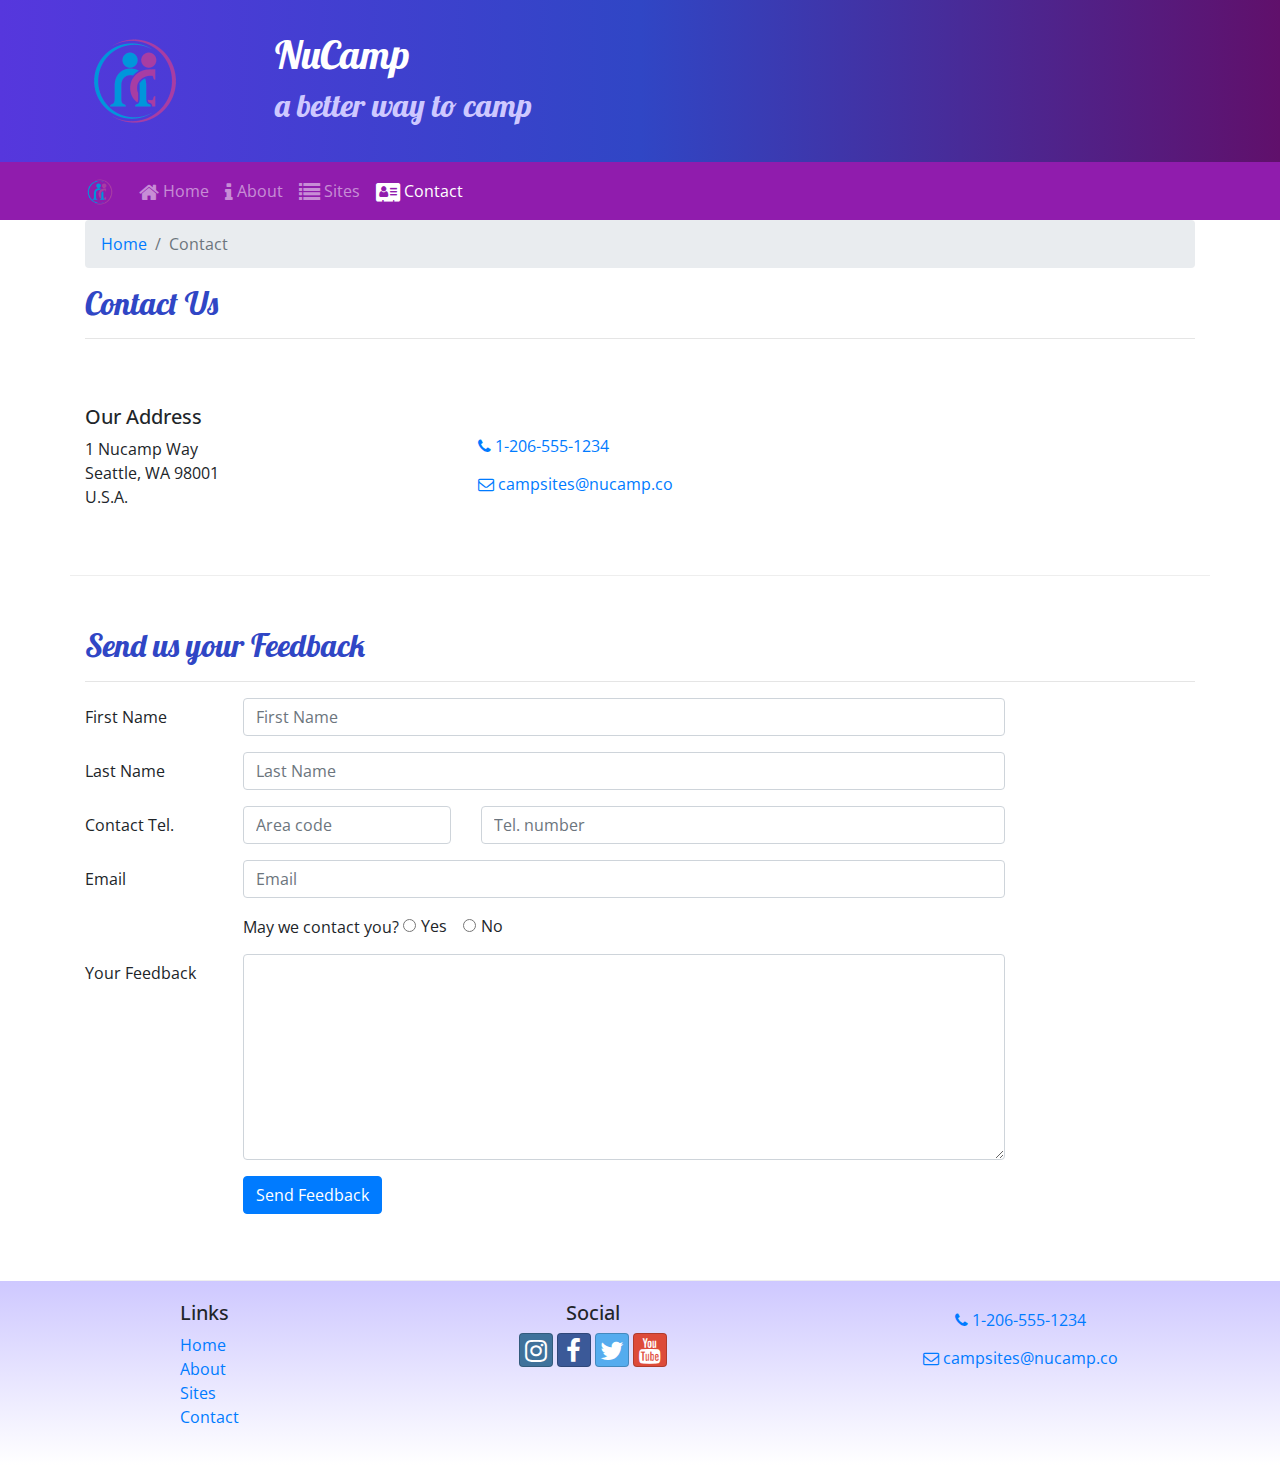
<file: 1. Web Development Fundamentals/5. Nucamp Site/contactus.html>
<!DOCTYPE html>
<html lang="en">
  <head>
    <meta charset="utf-8" />
    <meta name="viewport" content="width=device-width,initial-scale=1" />
    <link rel="stylesheet" href="css/main.css" />
    <link
      rel="stylesheet"
      href="https://fonts.googleapis.com/css?family=Lobster|Open+Sans"
    />
    <title>NuCamp: A Better Way To Camp</title>
  </head>
  <body>
    <header class="jumbotron jumbotron-fluid">
      <div class="container">
        <div class="row">
          <div class="col-4 col-sm-3 col-md-2 align-self-center">
            <a href="index.html"
              ><img src="img/logo.png" class="img-fluid"
            /></a>
          </div>
          <div class="col">
            <h1>NuCamp</h1>
            <h2>a better way to camp</h2>
          </div>
        </div>
      </div>
    </header>
    <nav class="navbar navbar-expand-sm navbar-dark sticky-top">
      <div class="container">
        <a class="navbar-brand" href="index.html"
          ><img src="img/logo.png" height="30" width="30" /></a
        ><button
          class="navbar-toggler"
          type="button"
          data-toggle="collapse"
          data-target="#nucampNavbar"
        >
          <span class="navbar-toggler-icon"></span>
        </button>
        <div class="collapse navbar-collapse" id="nucampNavbar">
          <ul class="navbar-nav">
            <li class="nav-item">
              <a class="nav-link" href="index.html"
                ><i class="fa fa-home fa-lg"></i> Home</a
              >
            </li>
            <li class="nav-item">
              <a class="nav-link" href="aboutus.html"
                ><i class="fa fa-info fa-lg"></i> About</a
              >
            </li>
            <li class="nav-item">
              <a class="nav-link" href="#"
                ><i class="fa fa-list fa-lg"></i> Sites</a
              >
            </li>
            <li class="nav-item active">
              <a class="nav-link" href="#"
                ><i class="fa fa-address-card fa-lg"></i> Contact</a
              >
            </li>
          </ul>
        </div>
      </div>
    </nav>
    <div class="container">
      <div class="row">
        <div class="col">
          <ol class="breadcrumb">
            <li class="breadcrumb-item"><a href="index.html">Home</a></li>
            <li class="breadcrumb-item active">Contact</li>
          </ol>
          <h2>Contact Us</h2>
          <hr />
        </div>
      </div>
      <div class="row row-content align-items-center">
        <div class="col-sm-4">
          <h5>Our Address</h5>
          <address>1 Nucamp Way<br />Seattle, WA 98001<br />U.S.A.</address>
        </div>
        <div class="col">
          <a role="button" class="btn btn-link" href="tel:+12065551234"
            ><i class="fa fa-phone"></i> 1-206-555-1234</a
          ><br /><a
            role="button"
            class="btn btn-link"
            href="mailto:campsites@nucamp.co"
            ><i class="fa fa-envelope-o"></i> campsites@nucamp.co</a
          >
        </div>
      </div>
      <div class="row row-content">
        <div class="col-12">
          <h2>Send us your Feedback</h2>
          <hr />
        </div>
        <div class="col-md-10">
          <form>
            <div class="form-group row">
              <label for="firstName" class="col-md-2 col-form-label"
                >First Name</label
              >
              <div class="col-md-10">
                <input
                  type="text"
                  class="form-control"
                  id="firstName"
                  name="firstName"
                  placeholder="First Name"
                />
              </div>
            </div>
            <div class="form-group row">
              <label for="lastName" class="col-md-2 col-form-label"
                >Last Name</label
              >
              <div class="col-md-10">
                <input
                  type="text"
                  class="form-control"
                  id="lastName"
                  name="lastName"
                  placeholder="Last Name"
                />
              </div>
            </div>
            <div class="form-group row">
              <label for="areaCode" class="col-md-2 col-form-label"
                >Contact Tel.</label
              >
              <div class="col-5 col-md-3">
                <input
                  type="tel"
                  class="form-control"
                  id="areaCode"
                  name="areaCode"
                  placeholder="Area code"
                />
              </div>
              <div class="col-7">
                <input
                  type="tel"
                  class="form-control"
                  name="telNum"
                  placeholder="Tel. number"
                />
              </div>
            </div>
            <div class="form-group row">
              <label for="email" class="col-md-2 col-form-label">Email</label>
              <div class="col-md-10">
                <input
                  type="email"
                  class="form-control"
                  id="email"
                  name="email"
                  placeholder="Email"
                />
              </div>
            </div>
            <div class="form-group row">
              <div class="col offset-md-2">
                May we contact you?
                <div class="form-check form-check-inline">
                  <input
                    type="radio"
                    class="form-check-input"
                    id="contactYes"
                    name="contactRadios"
                    value="yes"
                  />
                  <label for="contactYes" class="form-check-label">Yes</label>
                </div>
                <div class="form-check form-check-inline">
                  <input
                    type="radio"
                    class="form-check-input"
                    id="contactNo"
                    name="contactRadios"
                    value="no"
                  />
                  <label for="contactNo" class="form-check-label">No</label>
                </div>
              </div>
            </div>
            <div class="form-group row">
              <label for="feedback" class="col-md-2 col-form-label"
                >Your Feedback</label
              >
              <div class="col-md-10">
                <textarea
                  class="form-control"
                  id="feedback"
                  name="feedback"
                  rows="8"
                ></textarea>
              </div>
            </div>
            <div class="form-group row">
              <div class="offset-md-2 col-md-10">
                <button type="submit" class="btn btn-primary">
                  Send Feedback
                </button>
              </div>
            </div>
          </form>
        </div>
      </div>
    </div>
    <footer class="site-footer">
      <div class="container">
        <div class="row">
          <div class="col-4 col-sm-2 offset-1">
            <h5>Links</h5>
            <ul class="list-unstyled">
              <li><a href="index.html">Home</a></li>
              <li><a href="aboutus.html">About</a></li>
              <li><a href="#">Sites</a></li>
              <li><a href="#">Contact</a></li>
            </ul>
          </div>
          <div class="col-6 col-sm-5 text-center">
            <h5>Social</h5>
            <a
              class="btn btn-social-icon btn-instagram"
              href="http://instagram.com/"
              ><i class="fa fa-instagram"></i
            ></a>
            <a
              class="btn btn-social-icon btn-facebook"
              href="http://facebook.com/"
              ><i class="fa fa-facebook"></i
            ></a>
            <a
              class="btn btn-social-icon btn-twitter"
              href="http://twitter.com/"
              ><i class="fa fa-twitter"></i
            ></a>
            <a class="btn btn-social-icon btn-google" href="http://youtube.com/"
              ><i class="fa fa-youtube"></i
            ></a>
          </div>
          <div class="col-sm-4 text-center">
            <a role="button" class="btn btn-link" href="tel:+12065551234"
              ><i class="fa fa-phone"></i> 1-206-555-1234</a
            ><br /><a
              role="button"
              class="btn btn-link"
              href="mailto:campsites@nucamp.co"
              ><i class="fa fa-envelope-o"></i> campsites@nucamp.co</a
            >
          </div>
        </div>
      </div>
    </footer>
    <script src="js/main.js"></script>
  </body>
</html>
</file>
<file: 1. Web Development Fundamentals/1. Profile/styles.css>
*{
    margin:5px;
    padding:0 auto ;
}


a{
    text-decoration: none;
}
</file>
<file: 1. Web Development Fundamentals/4. Matching Game/style.css>
body{
    background-image: url('./images/background-image.jpg');
    background-size:cover;
    color:white; 
}

img{
    position:absolute;
}

div{
    position:absolute;
    width: 500px;
    height: 500px;
    background-color: whitesmoke;
} 

#rightSide{
    left:500px;
    border-left:5px solid blue;
}
</file>
<file: 1. Web Development Fundamentals/2. Dating Website/styles.css>
body{
    font-family: Verdana,Arial,sans-serif;
    background-image: url(./pic.jpg);
    background-size:cover;
    max-width:800px;
    margin:0 auto;
}

h1{
    color:darkblue;
}
p{
    margin:0;
}

 legend{
  background-color: purple;
  border-radius: 10px;
  color: white;
  padding: 12px;
}


fieldset{
    background-color: lavender;
    border:10px solid darkblue;
    border-radius: 20px;
    margin-bottom: 10px;
    width:720px;
}

div{
    margin:10px;
}

div:hover{
    color:blue;
}

label{
    display: inline-block;
    text-align: right;
    vertical-align: top;
}

input[type="radio"]+label, input[type="checkbox"]+label{
    width:auto;
}

.range-caption{
    background-color: darkcyan;
    color:white;
    padding:6px;
    text-align:center;
}

input[type="submit"]{
    background-color: darkcyan;
    border-radius: 10px;
    color:white;
    font-size: 20px;
    padding:12px;
}
</file>
